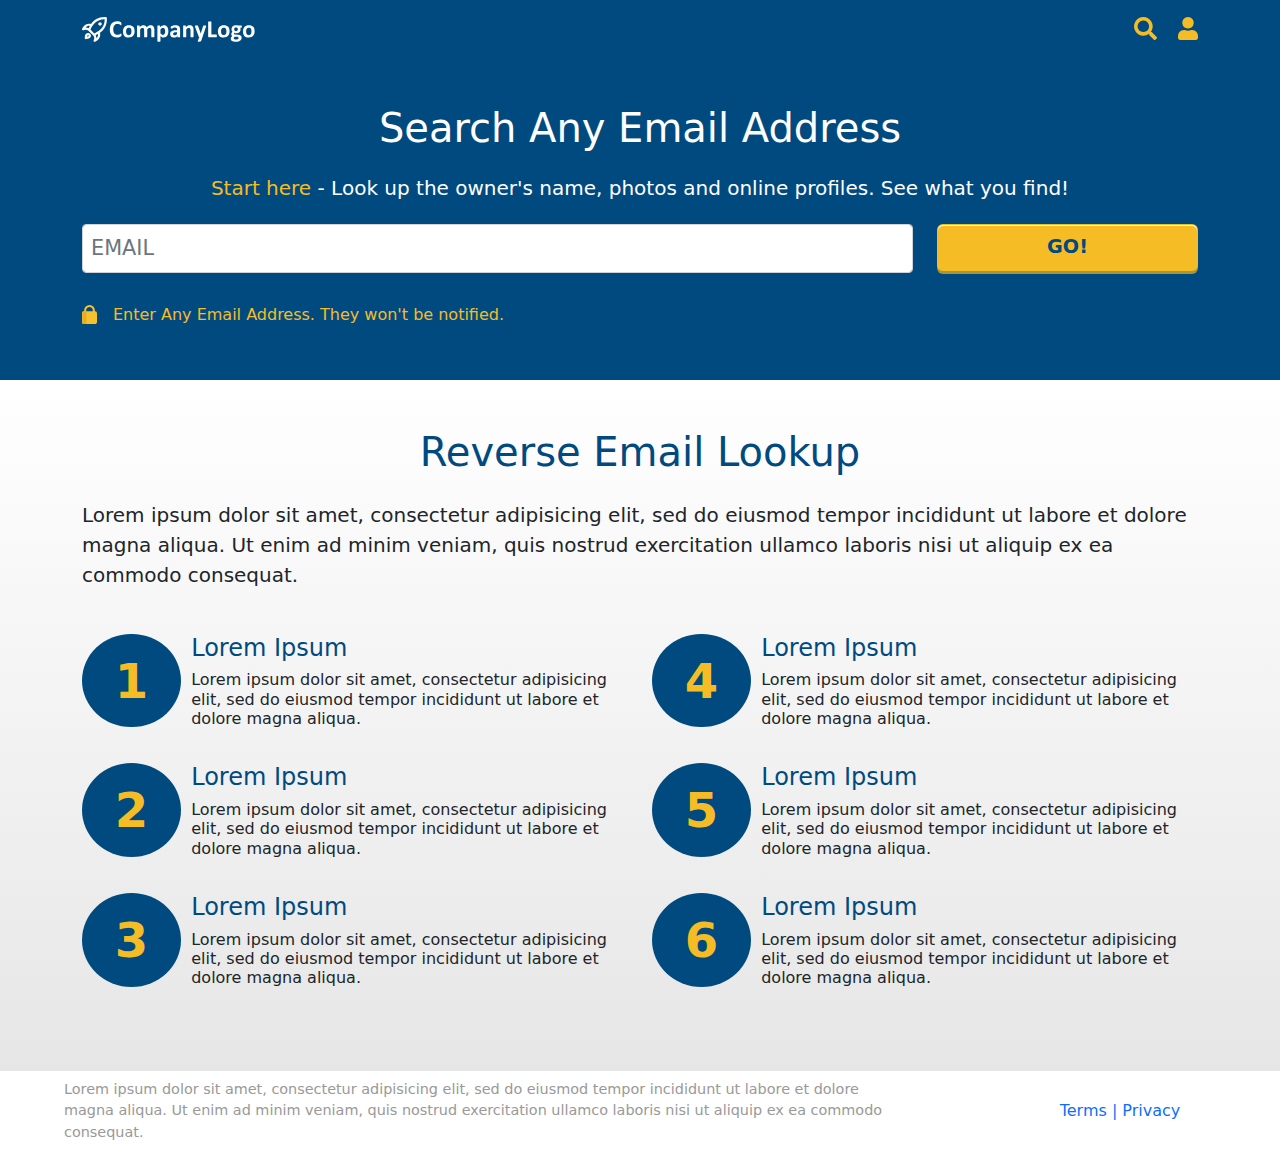
<file: index.html>
<!DOCTYPE html>
<html>

<head>
    <meta charset="utf-8">
    <meta name="viewport" content="width=device-width">
    <title>Email Search</title>
    <link href="styles/bootstrap.css" rel="stylesheet">
    <link href="styles/styles.css" rel="stylesheet">
    <script src="script/jquery.min.js"></script>
    <script src='script/script.js'></script>
</head>

<body>
    <section class="dashboard">
        <div class="container">
            <nav class="navbar navbar-light justify-content-between">
                <a class="navbar-brand" href="#">
                    <img src="styles/assets/Logo.svg" alt="">
                </a>
                <div>
                    <a class="nav-item mx-3" href="#"><img src="styles/assets/icn_search.svg" alt=""></a>
                    <a class="nav-item" href="#"><img src="styles/assets/icn_person.svg" alt=""></a>
                </div>
            </nav>
        </div>
        <div class="container py-5">
            <h1 class="text-center text-white mb-4 website-title">Search Any Email Address</h1>
            <h5 class="text-center text-white mb-4"> <span class="yellow-text-color">Start here</span> - Look up the owner's name, photos and online profiles. See what you find!</h5>
            <form class="mb-3 needs-validation" name="myForm" method="get" action="resultpage/result.html" method="POST">
                <div class="row">
                    <div class="col-sm-9">
                        <input type="email" id="emailId" class="form-control p-2 mb-3 email-input" placeholder="EMAIL" aria-label="Email" aria-describedby="Email" required>
                        <div class="invalid-feedback">
                            Please provide a valid email.
                        </div>
                    </div>
                    <div class="col-sm-3">
                        <input class="btn btn-go w-100 text-center p-2" type="submit" value="GO!">
                    </div>
                </div>
            </form>
            <h6 class="yellow-text-color my-2"> <img class="mr-1" src="styles/assets/lock.svg" alt="">&ensp;&ensp;Enter Any Email Address. They won't be notified.</h6>
        </div>
    </section>
    <section class="product-info py-5">
        <div class="container">
            <h1 class="text-center mb-4 website-title">Reverse Email Lookup</h1>
            <p class="lead description-text">Lorem ipsum dolor sit amet, consectetur adipisicing elit, sed do eiusmod tempor incididunt ut labore et dolore magna aliqua. Ut enim ad minim veniam, quis nostrud exercitation ullamco laboris nisi ut aliquip ex ea commodo consequat.</p>
            <div class="row">
                <div class="col-md">
                    <div class="product-content-container">
                        <div class="product-label"><span>1</span></div>
                        <div class="product-text">
                            <h4>Lorem Ipsum</h4>
                            <h6>Lorem ipsum dolor sit amet, consectetur adipisicing elit, sed do eiusmod tempor incididunt ut labore et dolore magna aliqua.</h6>
                        </div>
                    </div>
                    <div class="product-content-container">
                        <div class="product-label"><span>2</span></div>
                        <div class="product-text">
                            <h4>Lorem Ipsum</h4>
                            <h6>Lorem ipsum dolor sit amet, consectetur adipisicing elit, sed do eiusmod tempor incididunt ut labore et dolore magna aliqua.</h6>
                        </div>
                    </div>
                    <div class="product-content-container">
                        <div class="product-label"><span>3</span></div>
                        <div class="product-text">
                            <h4>Lorem Ipsum</h4>
                            <h6>Lorem ipsum dolor sit amet, consectetur adipisicing elit, sed do eiusmod tempor incididunt ut labore et dolore magna aliqua.</h6>
                        </div>
                    </div>
                </div>
                <div class="col-md">
                    <div class="product-content-container">
                        <div class="product-label"><span>4</span></div>
                        <div class="product-text">
                            <h4>Lorem Ipsum</h4>
                            <h6>Lorem ipsum dolor sit amet, consectetur adipisicing elit, sed do eiusmod tempor incididunt ut labore et dolore magna aliqua.</h6>
                        </div>
                    </div>
                    <div class="product-content-container">
                        <div class="product-label"><span>5</span></div>
                        <div class="product-text">
                            <h4>Lorem Ipsum</h4>
                            <h6>Lorem ipsum dolor sit amet, consectetur adipisicing elit, sed do eiusmod tempor incididunt ut labore et dolore magna aliqua.</h6>
                        </div>
                    </div>
                    <div class="product-content-container">
                        <div class="product-label"><span>6</span></div>
                        <div class="product-text">
                            <h4>Lorem Ipsum</h4>
                            <h6>Lorem ipsum dolor sit amet, consectetur adipisicing elit, sed do eiusmod tempor incididunt ut labore et dolore magna aliqua.</h6>
                        </div>
                    </div>
                </div>
            </div>
        </div>
    </section>
    <section class="footer">
        <div class="container-fluid">
            <div class="row">
                <div class="col-9 footer-text">
                    Lorem ipsum dolor sit amet, consectetur adipisicing elit, sed do eiusmod tempor incididunt ut labore et dolore magna aliqua. Ut enim ad minim veniam, quis nostrud exercitation ullamco laboris nisi ut aliquip ex ea commodo consequat.
                </div>
                <div class="col-3 m-auto text-center">
                    <a class="footer-link" href="">Terms | Privacy</a>
                </div>
            </div>
        </div>
    </section>
</body>

</html>
</file>
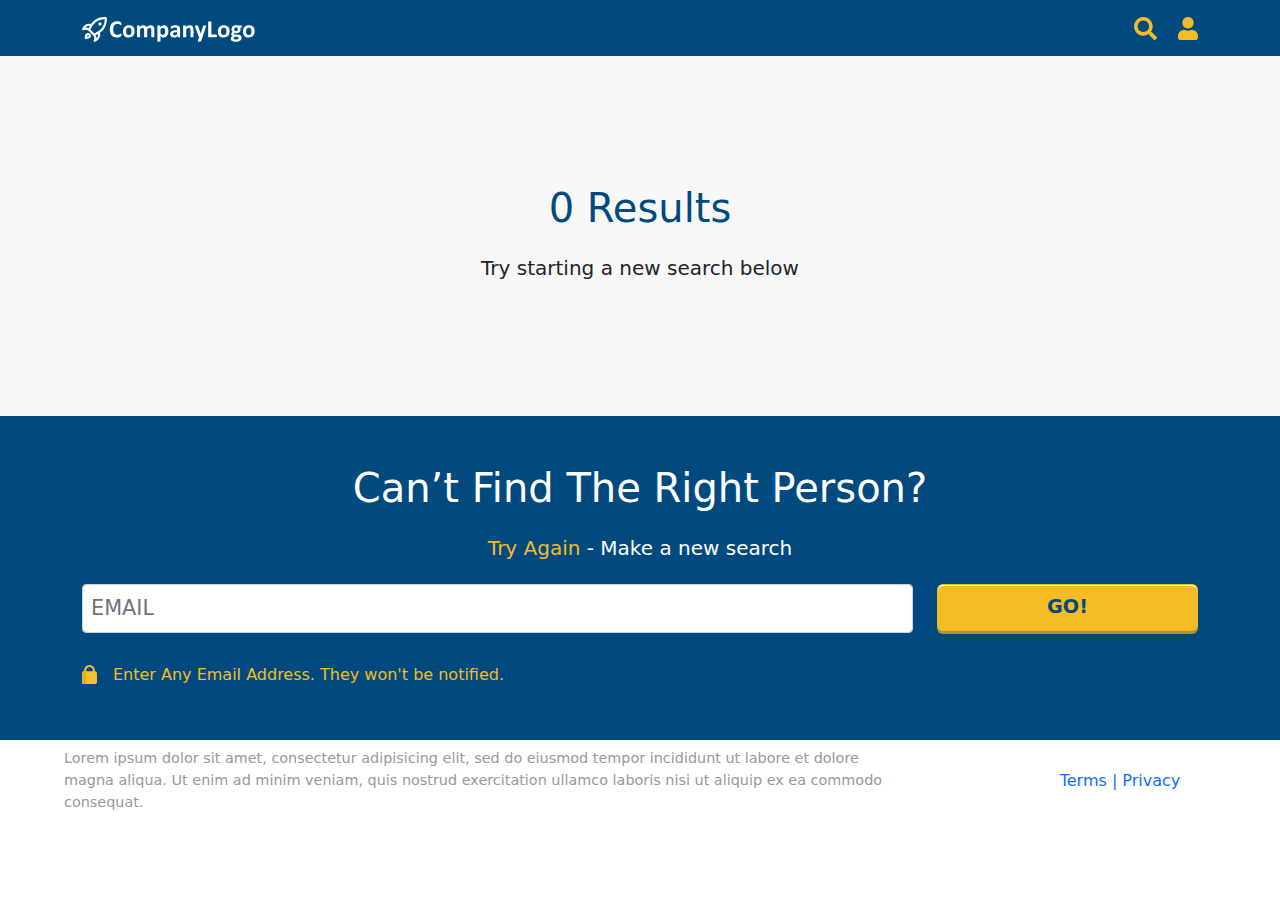
<file: resultpage/result.html>
<!DOCTYPE html>
<html>

<head>
    <meta charset="utf-8">
    <meta name="viewport" content="width=device-width">
    <title>Email Search</title>
    <link href="../styles/bootstrap.css" rel="stylesheet">
    <link href="../styles/styles.css" rel="stylesheet">
    <script src="../script/jquery.min.js"></script>
    <script src='../script/emailFinder.js'></script>
</head>

<body>
    <section class="dashboard">
        <div class="container">
            <nav class="navbar navbar-light justify-content-between">
                <a class="navbar-brand" href="#">
                    <img src="../styles/assets/Logo.svg" alt="">
                </a>
                <div>
                    <a class="nav-item mx-3" href="#"><img src="../styles/assets/icn_search.svg" alt=""></a>
                    <a class="nav-item" href="#"><img src="../styles/assets/icn_person.svg" alt=""></a>
                </div>
            </nav>
        </div>
    </section>
    <section class="empty-result">
        <h1 class="text-center mb-4 website-title result-title">0 Results</h1>
        <h5>Try starting a new search below</h5>
    </section>
    <section class="result-container">
        <div class="container py-4">
            <h1 class="text-center mb-4 website-title result-title">1 Results</h1>
            <h5 class="text-center">Look at the result below to see the details of the person you’re searched for.</h5>
            <div class="row">
                <div class="col-9 mx-auto my-5 p-5 user-data-container">
                    <div class="product-result"><img src="../styles/assets/icn_person.svg" alt=""></div>
                    <div class="product-data">
                        <h2 class="user-name"><span id="userName">John Smith</span>, <span id="userAge">35</span></h2>
                        <p>Lorem ipsum dolor sit amet, consectetur adipisicing elit, sed do eiusmod tempor incididunt ut labore et dolore magna aliqua.</p>
                        <div class="row">
                            <div class="col">
                                <h4>Address</h4>
                                <p>Lorem ipsum dolor sit amet, consectetur adipisicing elit, sed do eiusmod tempor incididunt ut labore et dolore magna aliqua.</p>
                                <h4>Email</h4>
                                <p id="userEmailId">loremipsum@dolorsit.com</p>
                            </div>
                            <div class="col">
                                <h4>Phone Number</h4>
                                <div class="phoneNo">(555) 555-5555</div>
                                <div class="phoneNo">(555) 555-5555</div>
                                <div class="mb-3 phoneNo">(555) 555-5555</div>
                                <h4>Relative</h4>
                                <div id="relative1">Jane Smith</div>
                                <div id="relative2">John Smith Jr</div>
                            </div>
                        </div>
                    </div>
                </div>
            </div>
        </div>
    </section>
    <section class="dashboard">
        <div class="container py-5">
            <h1 class="text-center text-white mb-4 website-title">Can’t Find The Right Person?</h1>
            <h5 class="text-center text-white mb-4"> <span class="yellow-text-color">Try Again</span> - Make a new search</h5>
            <form class="mb-3 needs-validation" name="myForm" method="get" action="result.html" method="POST">
                <div class="row">
                    <div class="col-sm-9">
                        <input type="email" class="form-control p-2 mb-3 email-input" placeholder="EMAIL" aria-label="Email" aria-describedby="Email" id="emailId" required>
                        <div class="invalid-feedback">
                            Please provide a valid email.
                        </div>
                    </div>
                    <div class="col-sm-3">
                        <input class="btn btn-go w-100 text-center p-2" type="submit" value="GO!">
                    </div>
                </div>
            </form>
            <h6 class="yellow-text-color my-2"> <img class="mr-1" src="../styles/assets/lock.svg" alt="">&ensp;&ensp;Enter Any Email Address. They won't be notified.</h6>
        </div>
    </section>
    <section class="footer">
        <div class="container-fluid">
            <div class="row">
                <div class="col-9 footer-text">
                    Lorem ipsum dolor sit amet, consectetur adipisicing elit, sed do eiusmod tempor incididunt ut labore et dolore magna aliqua. Ut enim ad minim veniam, quis nostrud exercitation ullamco laboris nisi ut aliquip ex ea commodo consequat.
                </div>
                <div class="col-3 m-auto text-center">
                    <a class="footer-link" href="">Terms | Privacy</a>
                </div>
            </div>
        </div>
    </section>
</body>

</html>
</file>
<file: styles/styles.css>
.dashboard {
    background-color: #004A80;
}

.yellow-text-color {
    color: #F6BC25;
}

.btn-go {
    background-color: #F6BC25;
    box-shadow: 0 3px 0 0 #A6953B, inset 0 1px 0 0 #FFFFFF;
    border-radius: 6px;
    font-weight: bolder;
    color: #004A80;
    font-size: 1.2rem;
}

.btn-go:hover {
    background-color: #F2DA56;
    color: #004A80;
    background-image: none;
}

.product-label {
    float: left;
    width: 20%;
}

.product-text {
    float: left;
    width: 80%;
}

.product-text h4,
.product-info h1 {
    color: #004A80;
}

.product-label span {
    display: inline-block;
    padding: 10% 30%;
    background-color: #004A80;
    font-size: 300%;
    border-radius: 50%;
    font-weight: bolder;
    color: #F6BC25;
}

.product-content-container {
    overflow: hidden;
    margin: 5% 0px;
}

.description-text {
    font-weight: 400;
}

.product-info {
    background-image: linear-gradient(0deg, #E6E6E6 0%, #FFFFFF 100%);
}

.email-input {
    font-size: 1.3rem;
}

.was-validated :invalid~.invalid-feedback {
    display: inline-block;
    width: auto;
    background-color: red;
    margin: 0;
    padding: 4px 6px;
    color: white;
}

.was-validated .form-control:invalid {
    border-width: 4px;
    margin: 0px !important;
}

.container-fluid .footer-text {
    color: #999999;
    font-size: 0.9rem;
    padding: 0.5rem 4rem;
}

.footer-link {
    text-decoration: auto;
}

.yellow-text-color img {
    vertical-align: text-top;
}

@media screen and (max-width: 991px) and (min-width: 768px) {
    .product-label span {
        padding: 1% 29%;
        font-size: 250%;
    }
}

.website-title {
    font-size: 2.5rem;
}

.empty-result {
    text-align: center;
    padding: 10%;
}

.result-title {
    color: #004A80;
}

.product-result {
    float: left;
    width: 20%;
    text-align: center;
}

.product-result img {
    display: inline-block;
    padding: 15%;
    background-color: #004A80;
    border-radius: 50%;
    font-weight: bolder;
    color: #F6BC25;
}

.product-data {
    float: left;
    width: 80%;
}

.user-data-container {
    background-color: #FFFFFF;
    box-shadow: 0 2px 4px 0 rgba(0, 0, 0, 0.50);
    border-radius: 30px;
}

.result-container, .empty-result{
	background-color: #F8F8F8;
}
.user-data-container h2, .user-data-container h4, .user-data-container .phoneNo{
	color: #004A80;
}
</file>
